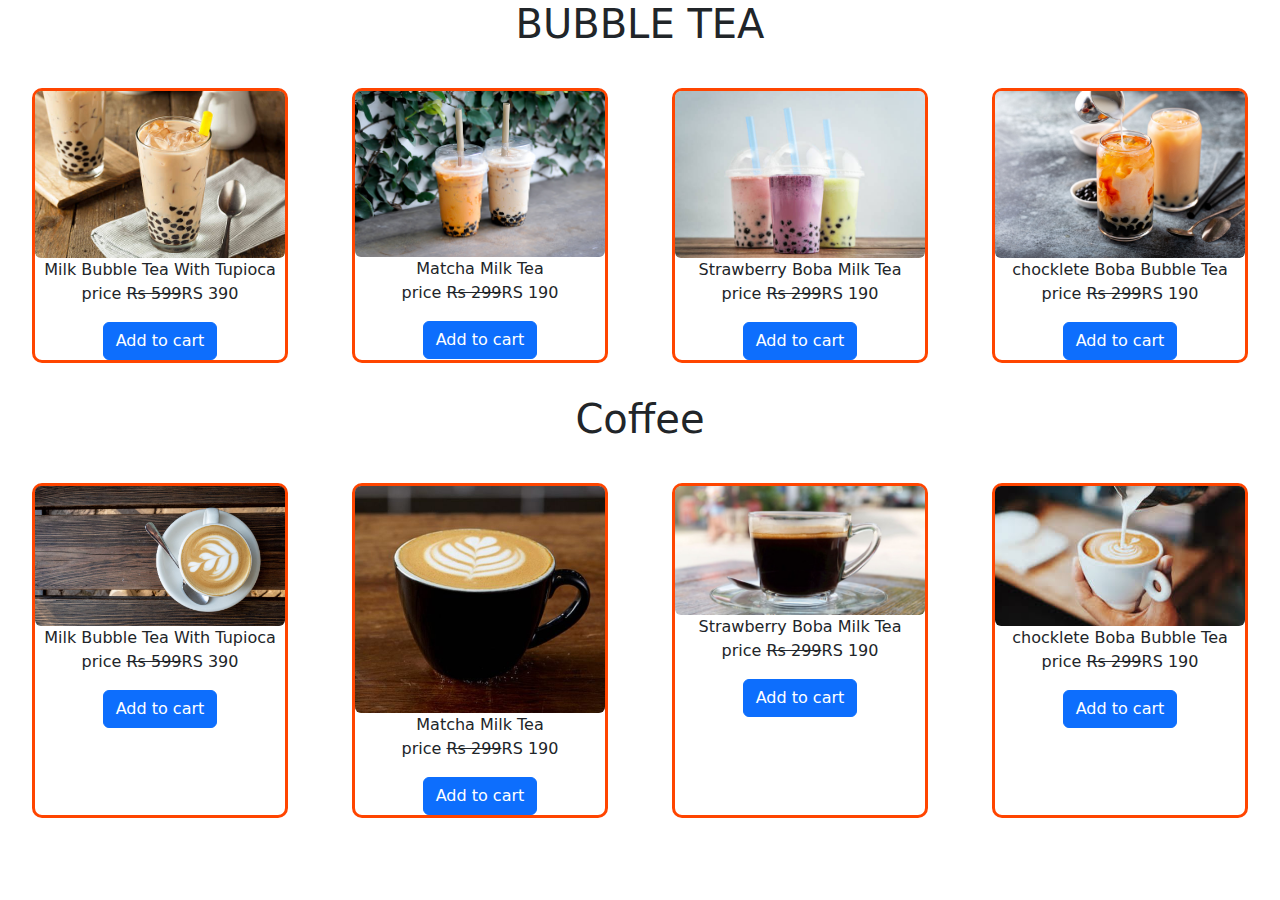
<file: menu.html>
<!DOCTYPE html>
<html lang="en">
  <head>
    <!-- Required meta tags -->
    <meta charset="utf-8" />
    <meta name="viewport" content="width=device-width, initial-scale=1" />

    <link
      rel="stylesheet"
      href="https://cdnjs.cloudflare.com/ajax/libs/twitter-bootstrap/5.0.0-beta1/css/bootstrap.min.css" />
      <link rel="stylesheet" href="/assest/css/style.css">

  </head>
  <body>
    <section class="tea-section" >
        <h1 class=" text-center ">BUBBLE TEA</h1>
        <div class=" tea-main">
            <div class="tea-1">
                <img  class=" rounded  " src="./uploads/img/milkbbt.jpg"width="100%" alt="milk bubble tea with topioca">
                <p class=" text-center ">Milk Bubble Tea With Tupioca
          <br> price <strike>Rs 599</strike>RS 390</p>
          <div class="text-center">
            <button type="button" class="btn btn-primary">Add to cart <i class="fa-solid fa-cart-circle-check"></i></button>
          </div>
             </div> 
            <div class="tea-2">
                <img  class=" rounded  " src="./uploads/img/2.jpg"width="100%" alt="matcha milk tea">
                <p class=" text-center ">Matcha Milk Tea
          <br> price <strike>Rs 299</strike>RS 190</p>
          <div class="text-center">
            <button type="button" class="btn btn-primary">Add to cart <i class="fa-solid fa-cart-circle-check"></i></button>
          </div>
            </div>
            <div class="tea-3">
                <img  class=" rounded  " src="./uploads/img/3.jpg"width="100%" alt="Strawberry Boba Milk Tea">
                <p class=" text-center ">Strawberry Boba Milk Tea
          <br> price <strike>Rs 299</strike>RS 190</p>
          <div class="text-center">
            <button type="button" class="btn btn-primary">Add to cart <i class="fa-solid fa-cart-circle-check"></i></button>
          </div>

            </div>
            <div class="tea-4">
                <img  class=" rounded  " src="./uploads/img/4.jpg"width="100%" alt="chocklete Boba Bubble Tea">
                <p class=" text-center ">chocklete Boba Bubble Tea
          <br> price <strike>Rs 299</strike>RS 190</p>
          <div class="text-center">
            <button type="button" class="btn btn-primary">Add to cart <i class="fa-solid fa-cart-circle-check"></i></button>
          </div>
            </div>

        </div>
    </section>
    <section class="tea-section" >
        <h1 class=" text-center ">Coffee</h1>
        <div class=" tea-main">
            <div class="tea-1">
                <img  class=" rounded  " src="./uploads/img/c1.jpeg"width="100%" alt="milk bubble tea with topioca">
                <p class=" text-center ">Milk Bubble Tea With Tupioca
          <br> price <strike>Rs 599</strike>RS 390</p>
          <div class="text-center">
            <button type="button" class="btn btn-primary">Add to cart <i class="fa-solid fa-cart-circle-check"></i></button>
          </div>
             </div> 
            <div class="tea-2">
                <img  class=" rounded  " src="./uploads/img/c2.jpg"width="100%" alt="matcha milk tea">
                <p class=" text-center ">Matcha Milk Tea
          <br> price <strike>Rs 299</strike>RS 190</p>
          <div class="text-center">
            <button type="button" class="btn btn-primary">Add to cart <i class="fa-solid fa-cart-circle-check"></i></button>
          </div>
            </div>
            <div class="tea-3">
                <img  class=" rounded  " src="./uploads/img/c33.jpg"width="100%" alt="Strawberry Boba Milk Tea">
                <p class=" text-center ">Strawberry Boba Milk Tea
          <br> price <strike>Rs 299</strike>RS 190</p>
          <div class="text-center">
            <button type="button" class="btn btn-primary">Add to cart <i class="fa-solid fa-cart-circle-check"></i></button>
          </div>

            </div>
            <div class="tea-4">
                <img  class=" rounded  " src="./uploads/img/c4.jpg"width="100%" alt="chocklete Boba Bubble Tea">
                <p class=" text-center ">chocklete Boba Bubble Tea
          <br> price <strike>Rs 299</strike>RS 190</p>
          <div class="text-center">
            <button type="button" class="btn btn-primary">Add to cart <i class="fa-solid fa-cart-circle-check"></i></button>
          </div>
            </div>

        </div>
    </section>




    <script src="https://cdnjs.cloudflare.com/ajax/libs/twitter-bootstrap/5.0.0-beta1/js/bootstrap.bundle.min.js"></script>

  </body>
</html>
</file>
<file: assest/css/style.css>
*{
    margin: 0;
    padding: 0;
}
body, html {
    height: 100%;
   
  }
.home{
    background-image: url(/uploads/img/home-slider2.jpg);
  height: 50%; 
  background-position: center;
  background-repeat: no-repeat;
  background-size: cover;
  
}

.services{
  display: flex;


}
.ser1{
  flex: 1;
}
.ser2{
  flex: 1;
}
.ser3{
  flex: 1;
}
.services-photos{
  border: 3px solid rgb(198, 77, 77);
  margin: 2rem;
  
}
@media(max-width:480px){
  .services{
    flex-direction: column;
   }
 }

 /* tea  */

.tea-main{
  display: flex;
}
.tea-1{
  margin: 2rem;
  flex: 1;
  border: 3px solid orangered;
  border-radius: 10px;
}
.tea-2{
  margin: 2rem;
  flex: 1;
  border: 3px solid orangered;
  border-radius: 10px;
}
.tea-3{
  margin: 2rem;
  flex: 1;
  border: 3px solid orangered;
  border-radius: 10px;
}
.tea-4{
  margin: 2rem;
  flex: 1;
  border: 3px solid orangered;
  border-radius: 10px;
}

 /* tea  */
 
 @media(max-width:480px){
  .tea-main{
    flex-direction: column;
   }
 }
</file>
